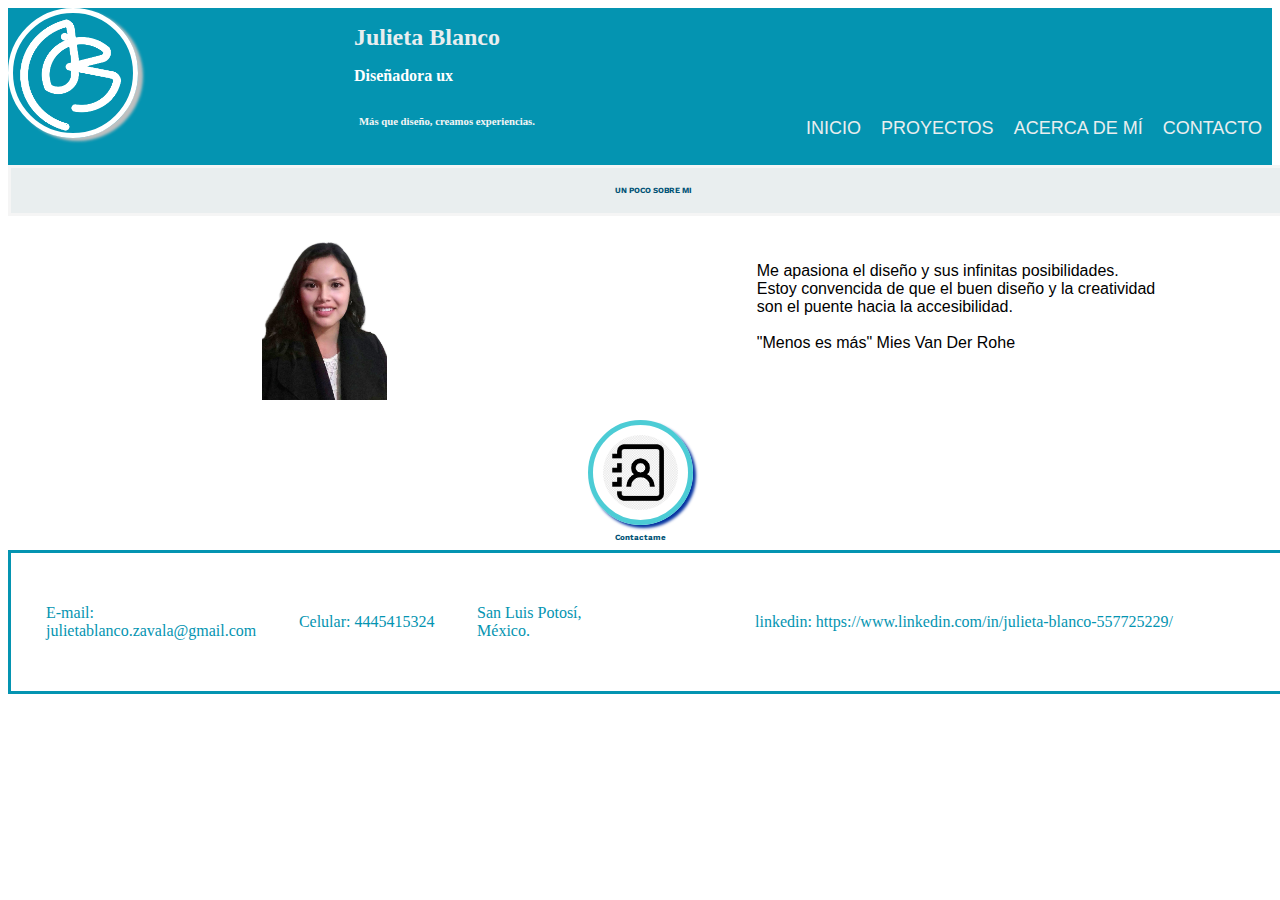
<file: Acerca de mí.html>
<!DOCTYPE html>
<html lang="en">
<head>
    <meta charset="UTF-8">
    <meta name="viewport" content="width=device-width, initial-scale=1.0">
    <link rel="stylesheet" href="style.css">
    <link href="https://cdn.jsdelivr.net/npm/bootstrap@5.1.3/dist/css/bootstrap.min.css" rel="stylesheet" integrity="sha384-1BmE4kWBq78iYhFldvKuhfTAU6auU8tT94WrHftjDbrCEXSU1oBoqyl2QvZ6jIW3" crossorigin="anonymous">
    <title>Acerca de mí</title>
</head>
<body>
    <header>
        <div class="col-l-4">
    <img class="logojb" 
    src="./imagenes/logo_m5-removebg-preview.png" alt="logo">
</div>
<div class="col-l-4">
    <h1>Julieta Blanco</h1>
    <h2>Diseñadora ux</h2>
    <h6>Más que diseño, creamos experiencias.</h6>
</div>
<nav>
    <ul>
        <a href="index5.html"><li>INICIO</li></a>
        <a href="Proyectos.html"><li>PROYECTOS</li></a>
        <a href="Acerca de mí.html"><li>ACERCA DE MÍ</li></a>
        <a href="Contacto.html"><li>CONTACTO</li></a>     
    </ul>
</nav>

</header>

<div class="resumen row">
    <h3>UN POCO SOBRE MI</h3>
</div>

<div class="contenedor-sobremí">
<div class="col-md-6">
    <img class="julieta"
    src="./imagenes/julie b.jpg" alt="">
</div>
<div class="col-md-6">
    <p>
        Me apasiona el diseño y sus infinitas posibilidades. <br>
   
        Estoy convencida de que el buen diseño y la creatividad <br>
        son el puente hacia la accesibilidad. <br> <br>
    
        "Menos es más"
        Mies Van Der Rohe
    </p>
    </div>
</div>

<div class="contenedor-s">
    <img class="iconos"
    src="./imagenes/contacto.png" alt="">
    <h3>Contactame</h3>
    </div>

<footer>
    <div class="contenedor-ipp row" >
    <div class="col-md-3">
    <p class="texto-pp">E-mail: julietablanco.zavala@gmail.com</p> 
</div>



<div class="col-md-3">
    <p class="texto-pp"> Celular: 4445415324</p>
</div>

<div class="col-md-3">
    <p class="texto-pp">San Luis Potosí, México.</p>
</div>
</div>

<div class="col-md-3">
    <p class="texto-pp">linkedin: https://www.linkedin.com/in/julieta-blanco-557725229/</p> 
</div>

</footer>

</body>
</html>
</file>
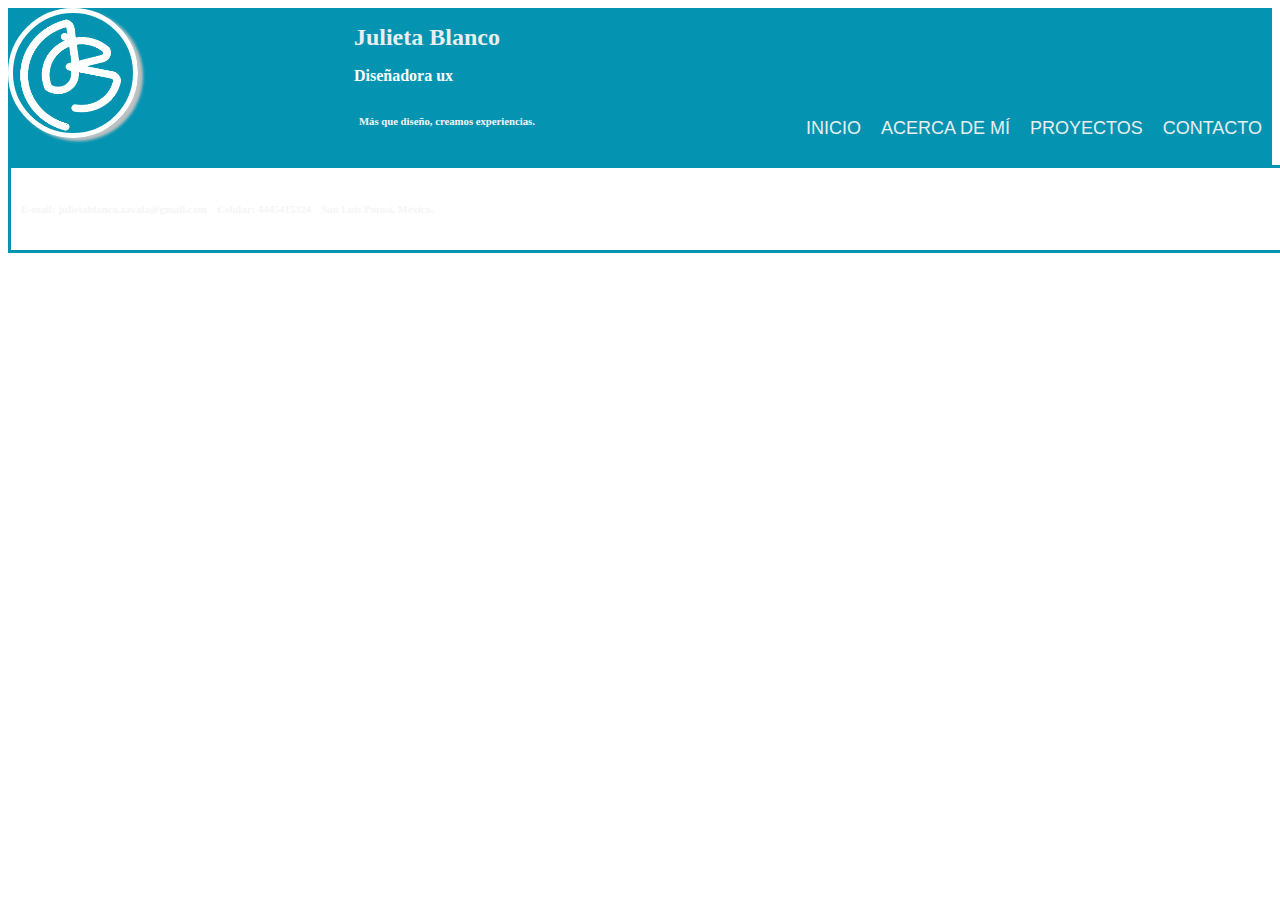
<file: Contacto.html>
<!DOCTYPE html>
<html lang="en">
<head>
    <meta charset="UTF-8">
    <meta name="viewport" content="width=device-width, initial-scale=1.0">
    <link rel="stylesheet" href="style.css">
    <link href="https://cdn.jsdelivr.net/npm/bootstrap@5.1.3/dist/css/bootstrap.min.css" rel="stylesheet" integrity="sha384-1BmE4kWBq78iYhFldvKuhfTAU6auU8tT94WrHftjDbrCEXSU1oBoqyl2QvZ6jIW3" crossorigin="anonymous">
    <title>Contacto</title>
</head>
<body>
    <header>
        <div class="logomio">
    <img class="logojb"
    src="./imagenes/logo_m5-removebg-preview.png" alt="logo">
</div>
<div class="yo">
    <h1>Julieta Blanco</h1>
    <h2>Diseñadora ux</h2>
    <h6>Más que diseño, creamos experiencias.</h6>
</div>
<nav>
    <ul>
        <a href="index5.html"><li>INICIO</li></a>
         <a href="Acerca de mí.html"><li>ACERCA DE MÍ</li></a>
        <a href="Proyectos.html"><li>PROYECTOS</li></a>
        <a href="Contacto.html"><li>CONTACTO</li></a>     
    </ul>
</nav>

</header>

<footer class="contenedor 2">
    <div class=" cajita">
    <h6>E-mail: julietablanco.zavala@gmail.com</h6> 
</div>
<div class=" cajita">
    <h6> Celular: 4445415324</h6>
</div>
<div class=" cajita">
    <h6>San Luis Potosí, México.</h6>
</div>
</footer>
    
</body>
</html>
</file>
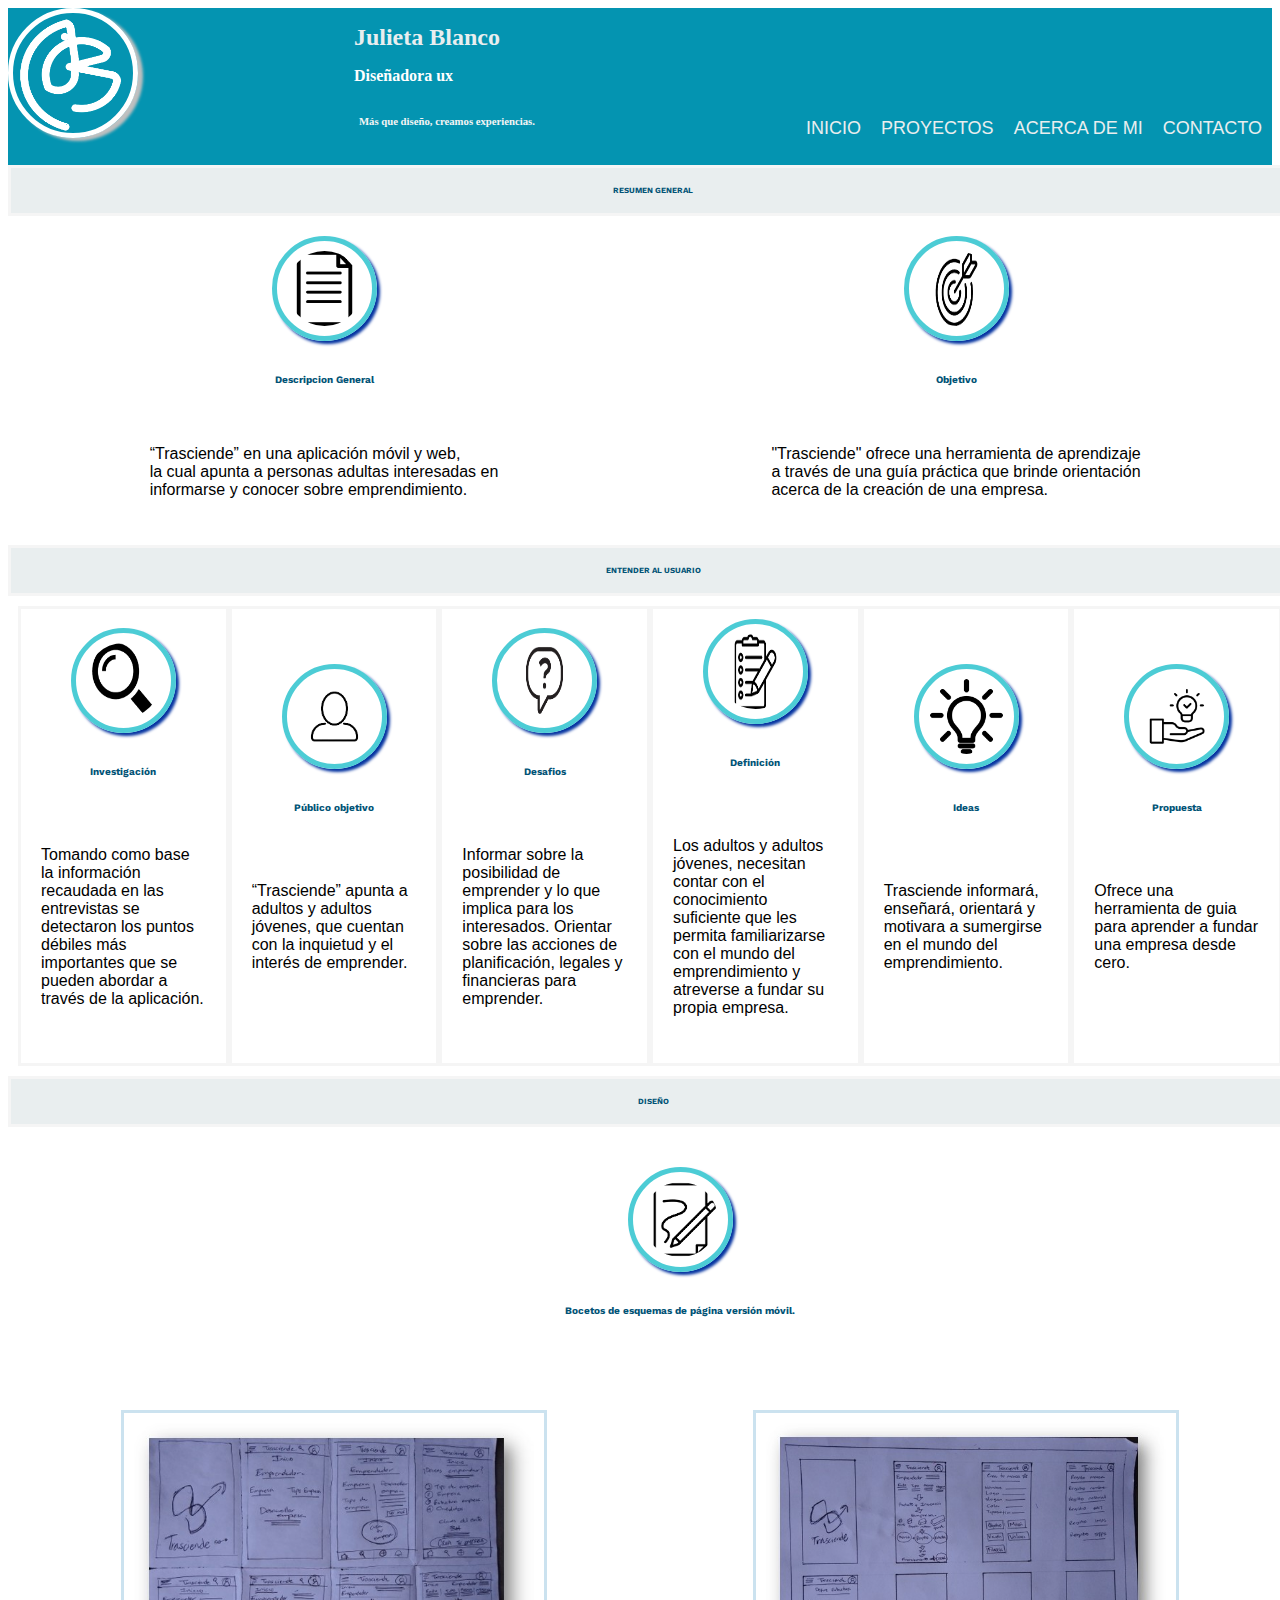
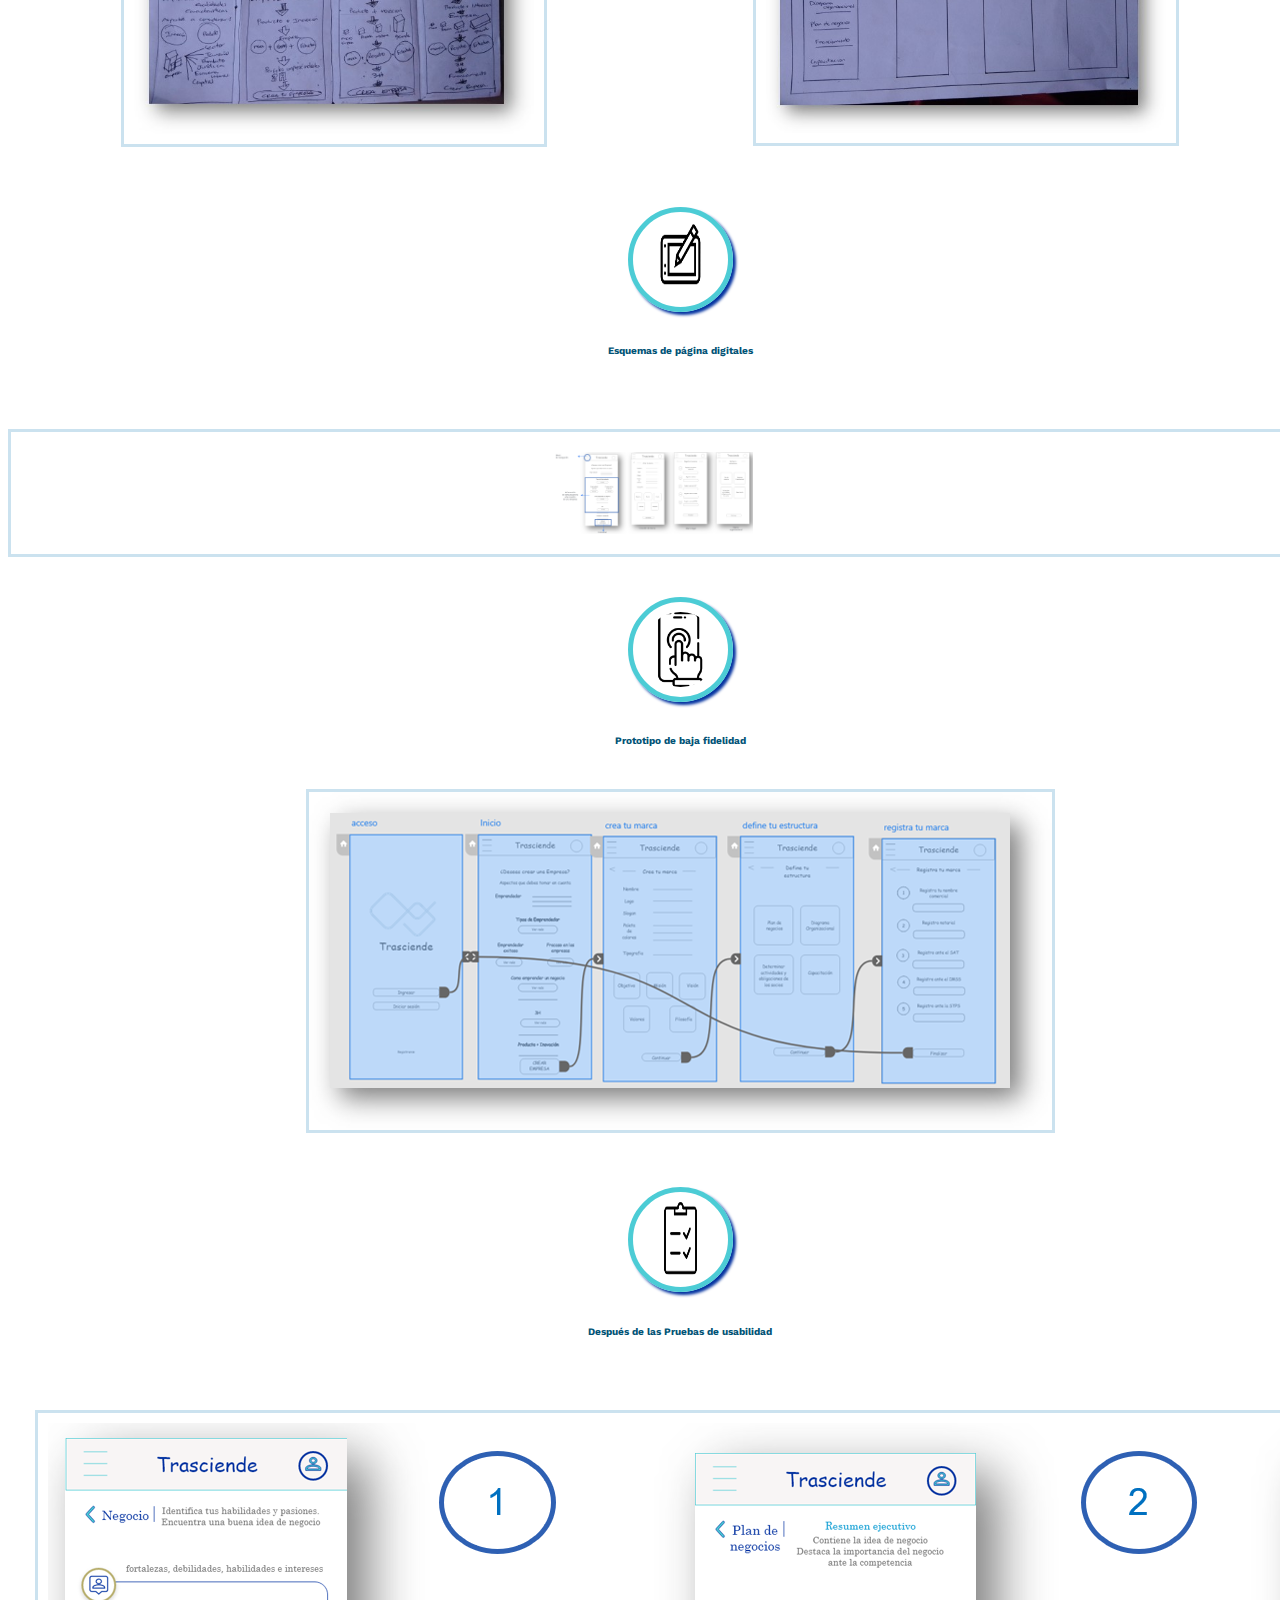
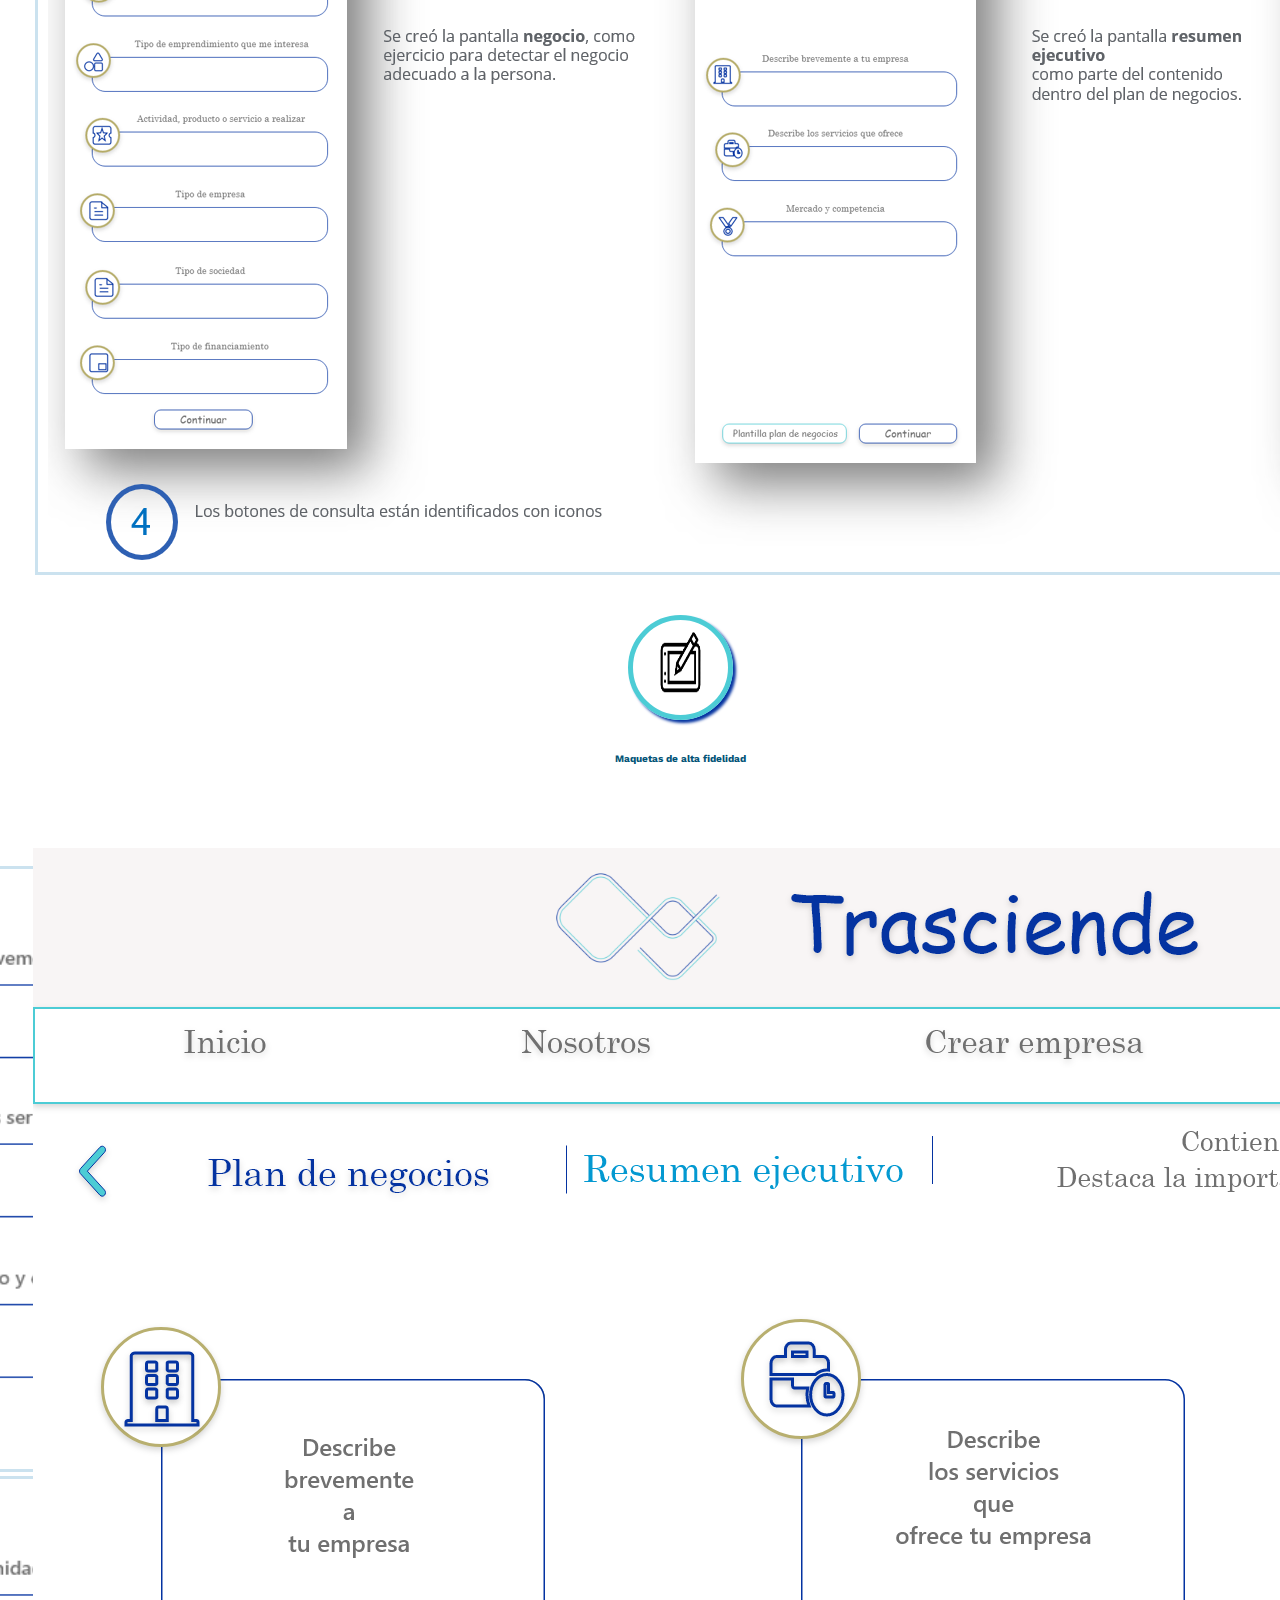
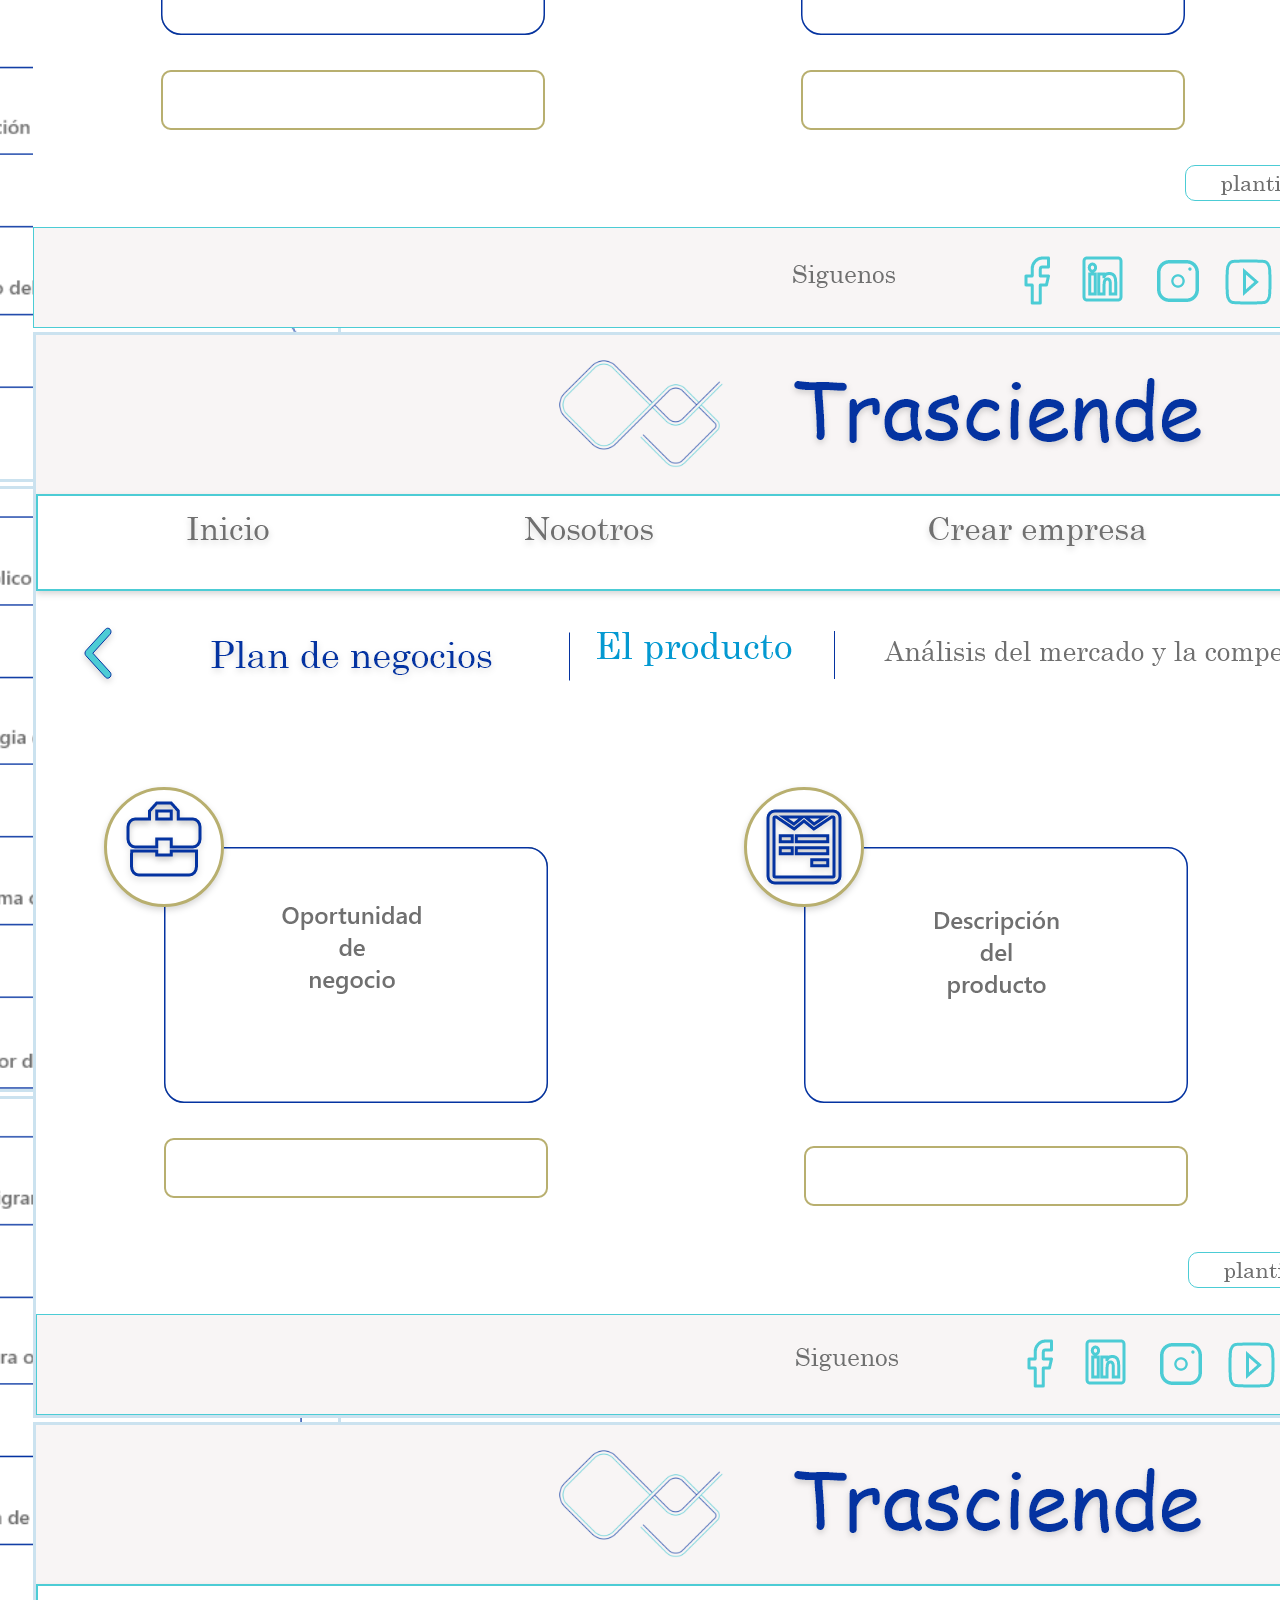
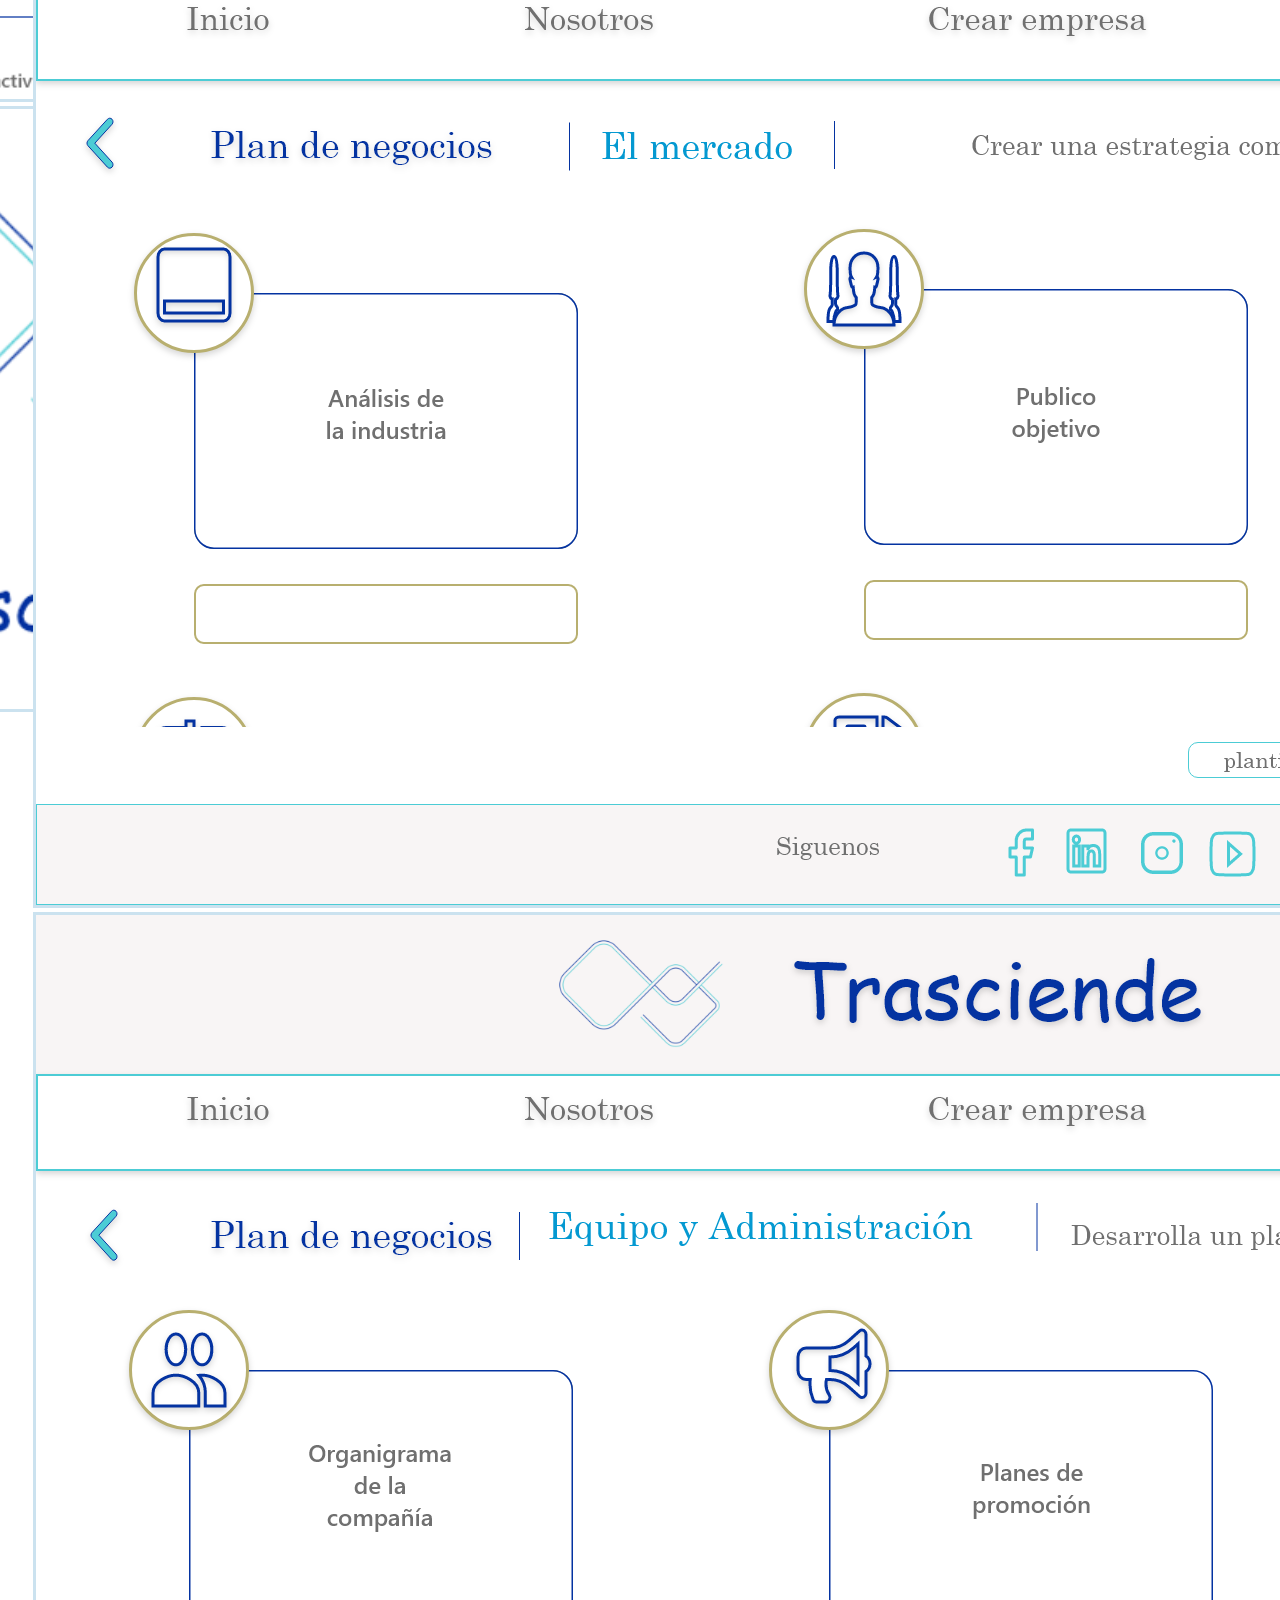
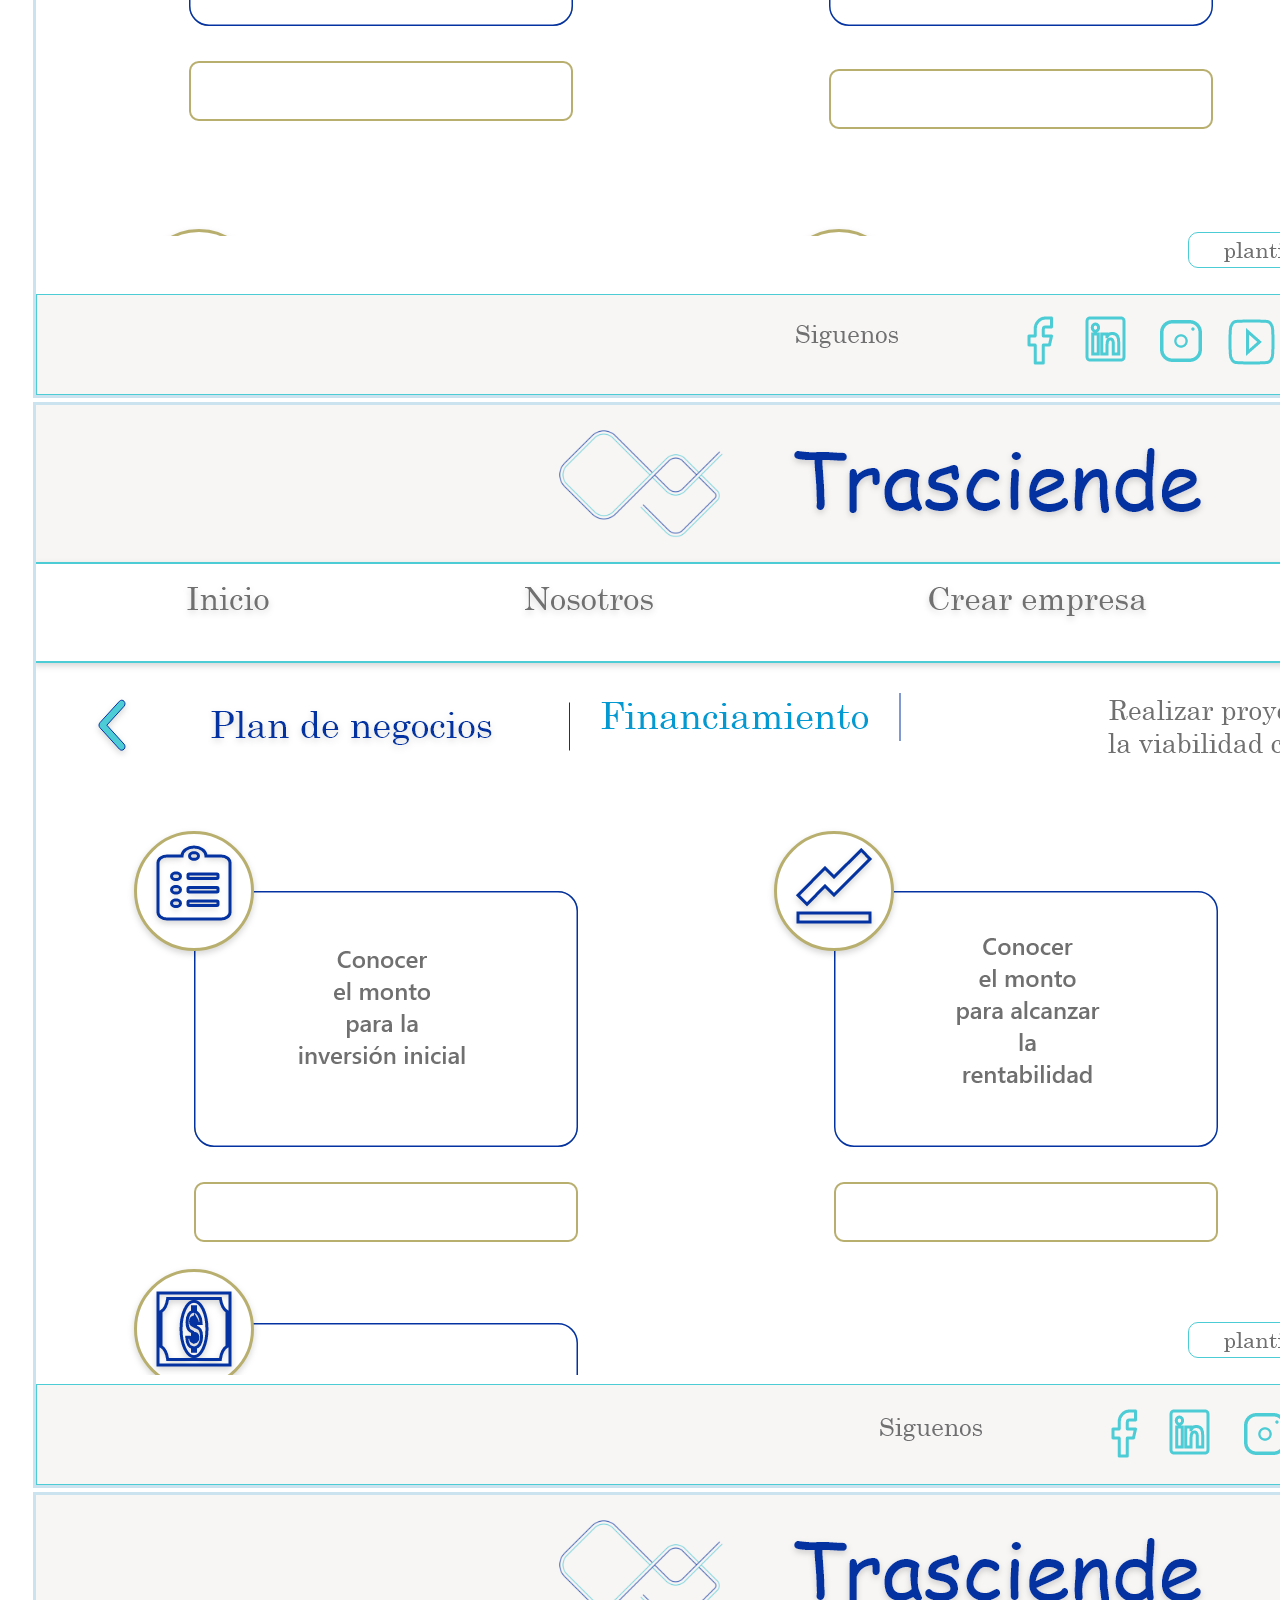
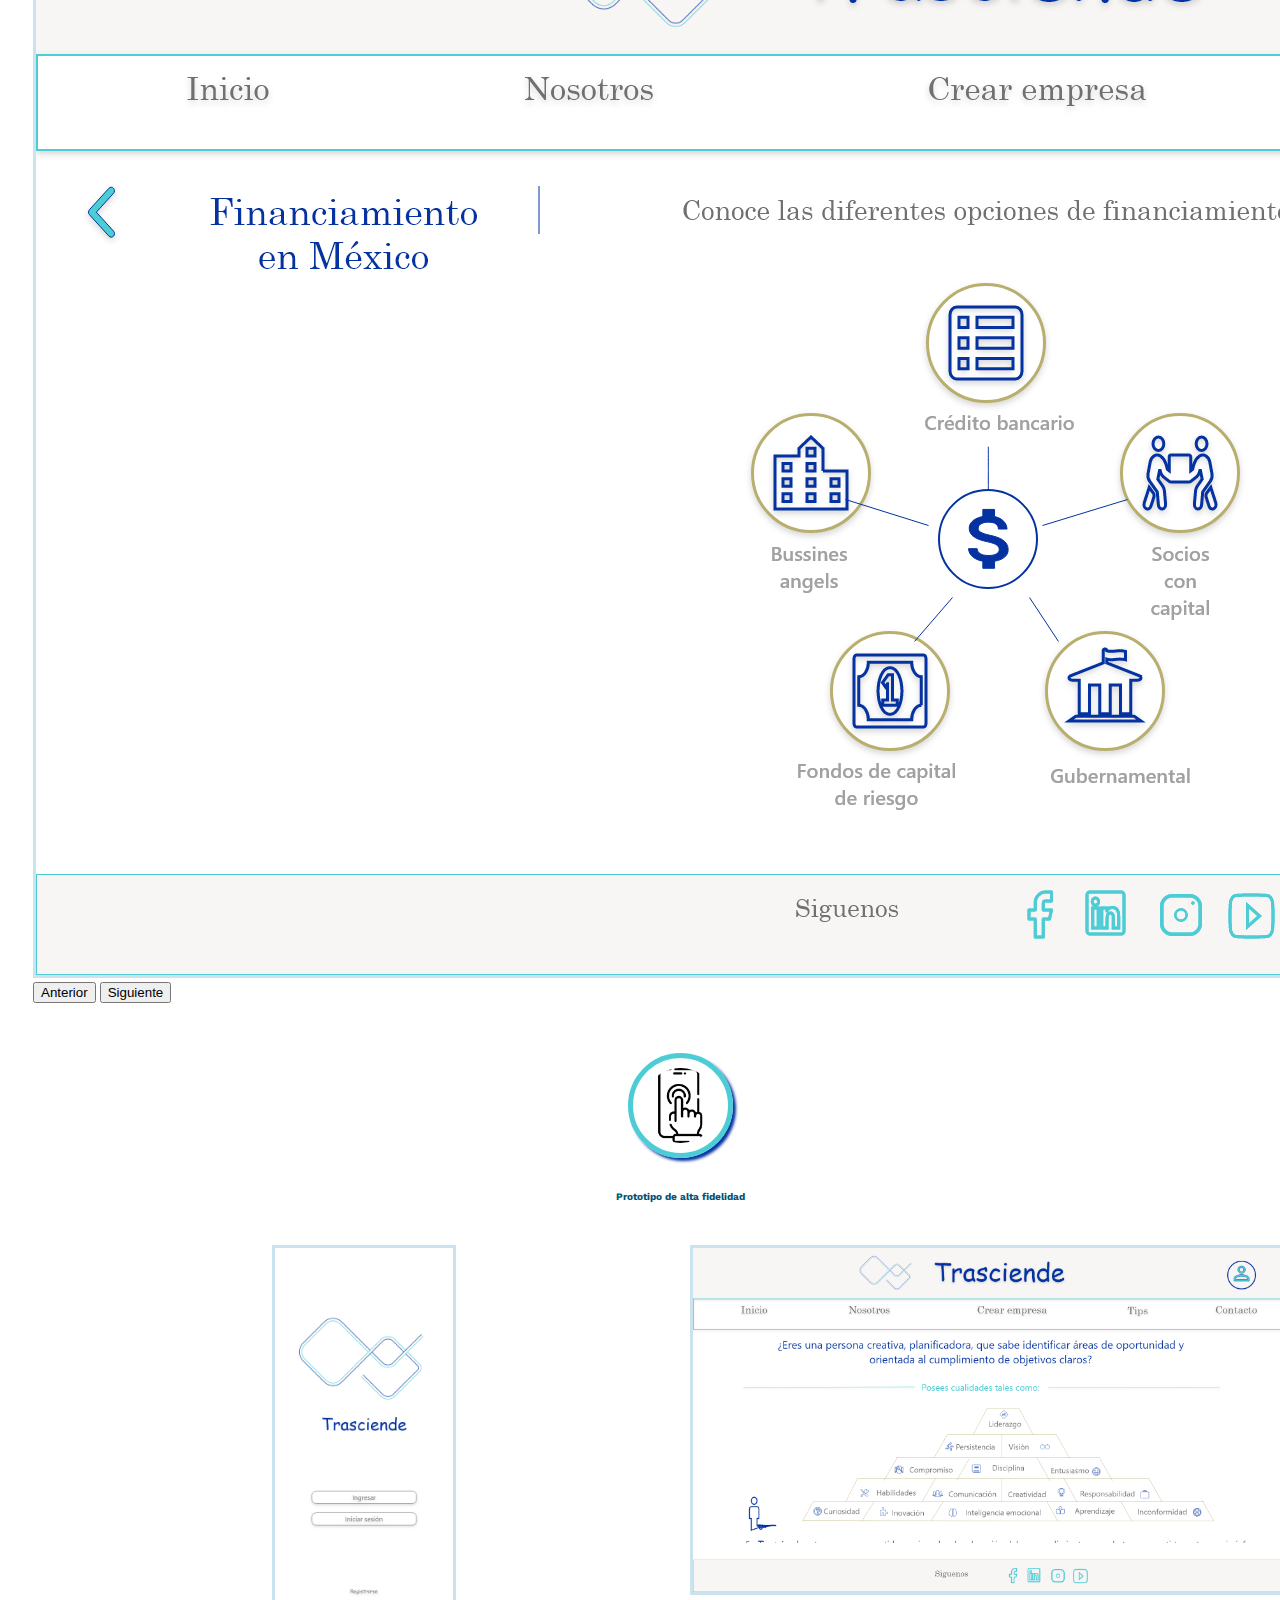
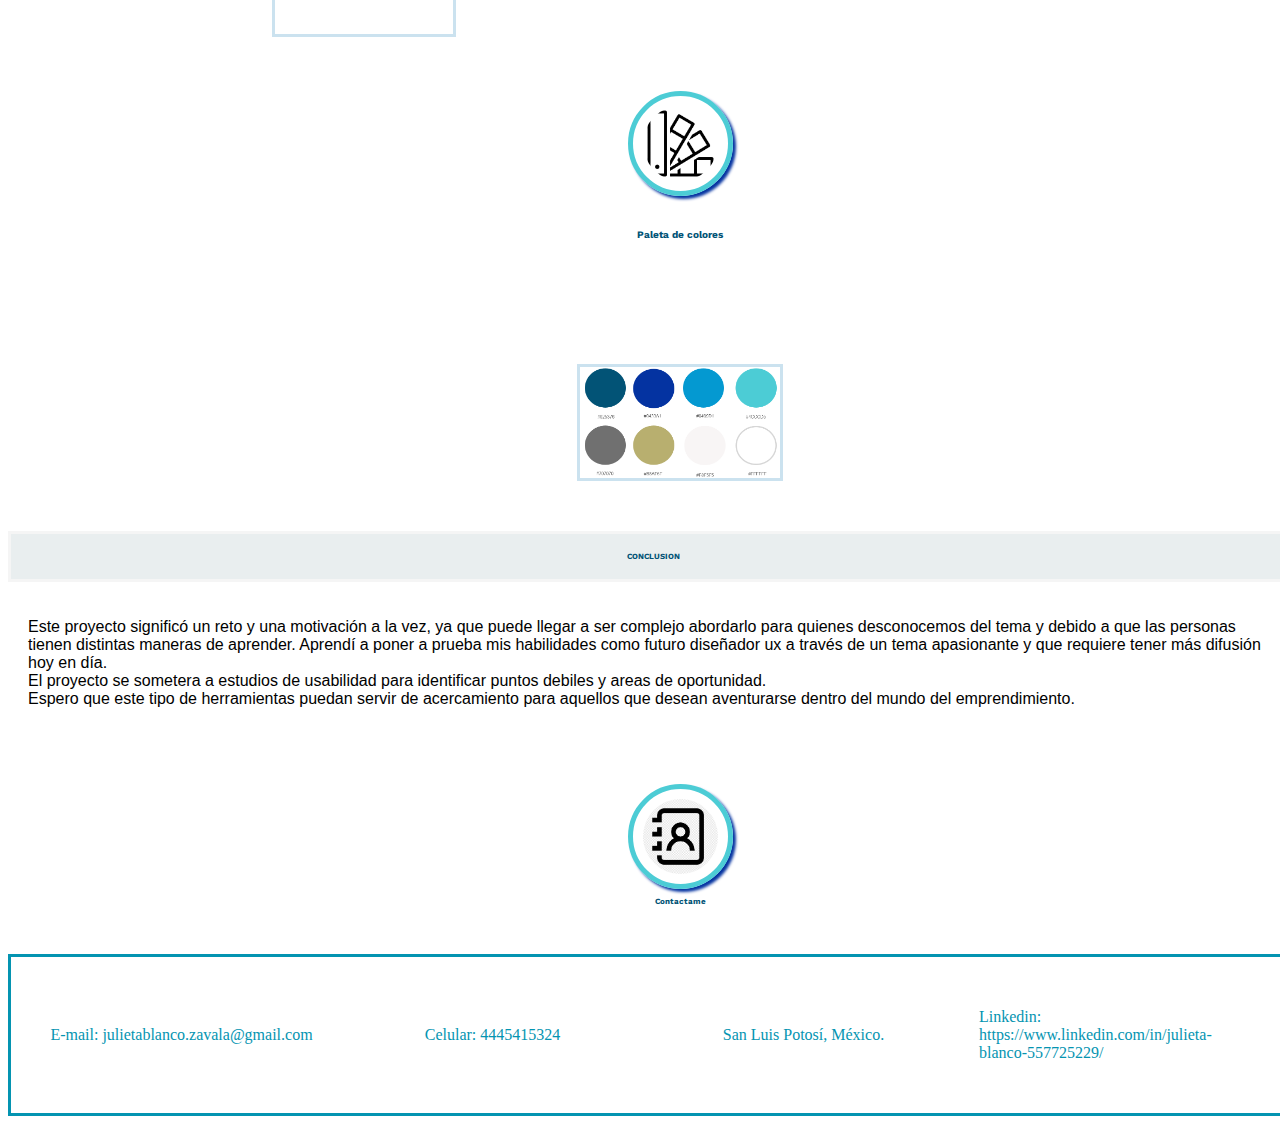
<file: Proyectos.html>
<!DOCTYPE html>
<html lang="en">
<head>
    <meta charset="UTF-8">
    <meta name="viewport" content="width=device-width, initial-scale=1.0">
    <link rel="stylesheet" href="style.css">
    <link href="https://cdn.jsdelivr.net/npm/bootstrap@5.1.3/dist/css/bootstrap.min.css" rel="stylesheet" integrity="sha384-1BmE4kWBq78iYhFldvKuhfTAU6auU8tT94WrHftjDbrCEXSU1oBoqyl2QvZ6jIW3" crossorigin="anonymous">
    <script defer src="./main.js"></script>
    <title>julieta blanco</title>
</head>
<body>
    <header>
        <div class="col-l-4">
    <img class="logojb"
    src="./imagenes/logo_m5-removebg-preview.png" alt="logo">
</div>

<div class="col-l-4">
    <h1>Julieta Blanco</h1>
    <h2>Diseñadora ux</h2>
    <h6>Más que diseño, creamos experiencias.</h6>
</div>

<nav>
    <ul>
        <a href="index5.html"><li>INICIO</li></a>
        <a href="Proyectos.html"><li>PROYECTOS</li></a>
        <a href="Acerca de mí.html"><li>ACERCA DE MI</li></a>
        <a href="Contacto.html"><li>CONTACTO</li></a>     
    </ul>
</nav>

</header>

<div class="resumen row">
    <h3>RESUMEN GENERAL</h3>
</div>

    <div class="descripcion row">

    <div class="col-md-6 contenedor-objetivo">
    <img class="iconos"
    src="./imagenes/descripcion.png" alt="">
<h4>Descripcion General</h4>

<p>“Trasciende” en una aplicación móvil y web,<br> 
    la cual apunta a personas adultas interesadas en <br>
    informarse  y conocer sobre emprendimiento.
</p>
</div>

<div class="col-md-6 contenedor-objetivo">
    <img class="iconos"
    src="./imagenes/objetivo-removebg-preview.png" alt="">
<h4>Objetivo</h4>

<p>"Trasciende" ofrece una herramienta de aprendizaje <br> 
    a través de una guía  práctica que brinde orientación <br> 
    acerca de la creación de una empresa.
</p>
</div>

</div>


<div class="resumen row">
    <h3>ENTENDER AL USUARIO</h3>
</div>


<div class="contenedor-usuario row">

<div class="col-md-2">
    <img class="iconos"
    src="./imagenes/lupa.png" alt="lupa">
    <h4>Investigación</h4>

    <div class="contenido-analisis">
    <p>
        Tomando como base la información recaudada en las
         entrevistas se detectaron los puntos débiles más importantes 
        que se pueden abordar a través de la aplicación.
    </p>
    
</div>
</div>

<div class="col-md-2">
    <img class="iconos"
    src="./imagenes/publico.png" alt="">
    <h4>Público objetivo</h4>
    <div class="contenido-analisis">
    <p>
        “Trasciende”  apunta a adultos y adultos jóvenes, 
        que cuentan con la inquietud y el interés de emprender.

</p>
</div>
</div>

<div class="col-md-2">
    <img class="iconos" 
    src="./imagenes/desafios2.png" alt="">
    <h4>Desafios</h4>
    <div class="contenido-analisis">
    <p>
        Informar sobre la posibilidad de emprender y lo que implica para los interesados.
        Orientar sobre las acciones de planificación, legales y  financieras para emprender.
</p>
</div>
</div>


    <div class="col-md-2">
        <img class="iconos"
        src="./imagenes/definicion.png" alt="">
    <h4>Definición</h4>
    <div class="contenido-analisis">
    <p>
        Los adultos y adultos jóvenes, 
        necesitan contar con el conocimiento suficiente 
        que les permita familiarizarse con el mundo del emprendimiento 
        y atreverse a fundar su propia empresa.
    </p>
</div>
</div>


<div class="col-md-2">
    <img class="iconos"
     src="./imagenes/ideas.png" alt="">
    <h4>Ideas</h4>
    <div class="contenido-analisis">
    <p>Trasciende informará, enseñará, orientará y motivara a sumergirse en el mundo del emprendimiento.
    </p>
   
</div>
</div>

<div class="col-md-2">
    <img class="iconos"
    src="./imagenes/propuesta.png" alt="">
    <h4>Propuesta</h4>
    <div class="contenido-analisis">
    <p>
        Ofrece una herramienta de guia para aprender a fundar una empresa desde cero.
 </p>
</div>
</div>
</div>


<div class="resumen row">
    <h3>DISEÑO</h3>
</div>


<div class="contenedor-subtemas row">
    <div class="contenedor-s">
<img class="iconos"
src="./imagenes/bocetos.png" alt="">
<h4>Bocetos de esquemas de página versión móvil.</h4>
</div>
</div>


<div class="contenedor-esquemas row">
<div class="col-md-6">
    <img class="img-esquema"
    src="./imagenes/esquema.jpg" alt="">
    </div>
    <div class="col-md-6">
    <img class="img-esquema" 
    src="./imagenes/esquema 2.jpg" alt="">
</div>
</div>


<div class="contenedor-subtemas row">
<div class="contenedor-s">
    <img class="iconos"
    src="./imagenes/esquemas de pagina digitales.png" alt="">
<h4>Esquemas de página digitales</h4>
</div>
</div>


<div class="contenedor-wireframes row">
    <img class="img-esq-dig"
    src="./imagenes/esquemas digitales2.png" alt="">
</div>


<div class="contenedor-subtemas row">
    <div class="contenedor-s">
        <img class="iconos"
        src="./imagenes/pbf.png" alt="">
        
 <h4>Prototipo de baja fidelidad</h4>

        
    <div class=" col-md-6 row">
        <a href=
            "https://xd.adobe.com/view/b53949f6-f775-44d3-acdb-db6c4c16313d-e06a/" 
            target="_blank">
        <img class="img-pbf"
        src="./imagenes/baja fidelidad.png" alt=""> 
       </a>
    </div>




    <div class="contenedor-subtemas row">
    <div class="contenedor-s">
        <img class="iconos"
        src="./imagenes/pruebas usabilidad.png" alt="">

        <h4>Después de las Pruebas de usabilidad</h3>
        </div>
    </div>


    <div class="contenedor-usabilidad row">
            <img class="img-usabilidad" 
            src="./imagenes/au.png" alt="">
        </div>
        

    <div class="contenedor-subtemas row">
    <div class="contenedor-s">
        <img class="iconos"
        src="./imagenes/esquemas de pagina digitales.png" alt="">
    </div>
        <h4>Maquetas de alta fidelidad</h4>
      
    
    </div>
    <div class="contenedor-prototipo-f row">
        <div class="col-md-6 container">
        
        
            <div id="carouselExampleDark" class="carousel carousel-dark slide" data-bs-ride="carousel">
                <div class="carousel-indicators">
                  <button type="button" data-bs-target="#carouselExampleDark" data-bs-slide-to="0" class="active" aria-current="true" aria-label="Slide 1"></button>
                  <button type="button" data-bs-target="#carouselExampleDark" data-bs-slide-to="1" aria-label="Slide 2"></button>
                  <button type="button" data-bs-target="#carouselExampleDark" data-bs-slide-to="2" aria-label="Slide 3"></button>
                </div>
                <div class="carousel-inner">
                  <div class="carousel-item active" data-bs-interval="10000">
                    <img src="./imagenes/c-3.png" class="d-block w-100 img-carrusel" alt="...">
                    <div class="carousel-caption d-none d-md-block">
                     
                    </div>
                  </div>

                  <div class="carousel-item" data-bs-interval="2000">
                    <img src="./imagenes/c-4.png" class="d-block w-100 img-carrusel" alt="...">
                    <div class="carousel-caption d-none d-md-block">
                   
                    </div>
                  </div>

                  <div class="carousel-item" data-bs-interval="2000">
                    <img src="./imagenes/c-5.png" class="d-block w-100 img-carrusel" alt="...">
                    <div class="carousel-caption d-none d-md-block">
                   
                    </div>
                  </div>

                  <div class="carousel-item" data-bs-interval="2000">
                    <img src="./imagenes/c-6.png" class="d-block w-100 img-carrusel" alt="...">
                    <div class="carousel-caption d-none d-md-block">
                   
                    </div>
                  </div>


                  <div class="carousel-item">
                    <img src="./imagenes/tra.png" class="d-block w-100 img-carrusel" alt="...">
                    <div class="carousel-caption d-none d-md-block">
                     
                    </div>
                  </div>
                </div>

                <button class="carousel-control-prev" type="button" data-bs-target="#carouselExampleDark" data-bs-slide="prev">
                  <span class="carousel-control-prev-icon" aria-hidden="true"></span>
                  <span class="visually-hidden">Anterior</span>
                </button>
                <button class="carousel-control-next" type="button" data-bs-target="#carouselExampleDark" data-bs-slide="next">
                  <span class="carousel-control-next-icon" aria-hidden="true"></span>
                  <span class="visually-hidden">Siguiente</span>
                </button>
              </div>   
        </div>


    <div class="col-md-6 container">
<div id="carouselExampleControls" class="carousel slide" data-bs-ride="carousel">
    <div class="carousel-inner">
      <div class="carousel-item active">
        <img src="./imagenes/22.png" class="d-block w-100 trasiende-web" alt="...">
      </div>
      <div class="carousel-item">
        <img src="./imagenes/23.png" class="d-block w-100 trasciende-web" alt="...">
      </div>
      <div class="carousel-item">
        <img src="./imagenes/24.png" class="d-block w-100 trasciende-web" alt="...">
      </div>
      <div class="carousel-item">
        <img src="./imagenes/25.png" class="d-block w-100 trasciende-web" alt="...">
      </div>
      <div class="carousel-item">
        <img src="./imagenes/26.png" class="d-block w-100 trasciende-web" alt="...">
      </div>
      <div class="carousel-item">
        <img src="./imagenes/27.png" class="d-block w-100 trasciende-web" alt="...">
      </div>

    </div>
    <button class="carousel-control-prev" type="button" data-bs-target="#carouselExampleControls" data-bs-slide="prev">
      <span class="carousel-control-prev-icon" aria-hidden="true"></span>
      <span class="visually-hidden">Anterior</span>
    </button>
    <button class="carousel-control-next" type="button" data-bs-target="#carouselExampleControls" data-bs-slide="next">
      <span class="carousel-control-next-icon" aria-hidden="true"></span>
      <span class="visually-hidden">Siguiente</span>
    </button>
  </div>
</div>
</div>
</div>
    
        <div class="contenedor-subtemas row">
            <div class="contenedor-s">
                <img class="iconos"
                src="./imagenes/pbf.png" alt="">
            </div>
                <h4>Prototipo de alta fidelidad</h4>
              

    <div class="contenedor-prototipo-f row">
        <div class="col-md-6 ">
            <a href=
            "https://xd.adobe.com/view/ec3abd15-b198-492e-8fc1-341b705ec6cc-b969/" 
            target="_blank">
        
  <img class="trasciende-movil"
    src="./imagenes/0.png" alt="">
</a>
</div>

<div class="col-md-6 container">
<a href="https://xd.adobe.com/view/9e610ca4-79b7-48fd-8104-77dc2f0aba22-cb32/"
target="_blank">
    <img class="trasciende-web"
      src="./imagenes/15.png" alt="">
    </a>

   </div>
</div>


 <div class="contenedor-subtemas row">
    <div class="contenedor-s">
        <img class="iconos"
        src="./imagenes/paleta color.png" alt="">
        <h4>Paleta de colores</h4>
    </div>
</div>
</div>

        <div class="col-md-6 contenedor-paleta row">
        <img class="img-paleta"
        src="./imagenes/paleta de colores.png" alt="">
    </div>
</div>


    <div class="resumen row">
        <h3>CONCLUSION</h3>
    </div>

    <div class="contenedor-conclusion row">
        <p>Este proyecto significó un reto y una motivación a la vez, ya que puede llegar a ser complejo abordarlo 
            para quienes desconocemos del tema y debido 
            a que las personas tienen distintas maneras de aprender.
            Aprendí a poner a prueba mis habilidades como futuro diseñador ux a través de un tema apasionante y que 
            requiere tener más difusión hoy en día. <br>

            El proyecto se sometera a estudios de usabilidad para identificar puntos debiles y areas de oportunidad. <br>
            Espero que este tipo de herramientas puedan servir de acercamiento para aquellos que desean aventurarse dentro 
            del mundo del emprendimiento.</p>
    </div>
    <div class="contenedor-subtemas">
        <img class="iconos"
        src="./imagenes/contacto.png" alt="">
        <h3>Contactame</h3>
        </div>

<footer>
    <div class="contenedor-ipp row" >
    <div class="col-md-3">
    <p class="texto-pp">E-mail: julietablanco.zavala@gmail.com</p> 
</div>


<div class="col-md-3">
    <p class="texto-pp"> Celular: 4445415324</p>
</div>
<div class="col-md-3">
    <p class="texto-pp">San Luis Potosí, México.</p>
</div>

<div class="col-md-3">
    <p class="texto-pp">Linkedin: https://www.linkedin.com/in/julieta-blanco-557725229/</p> 
</div>


</div>
</footer>

<script src="https://cdn.jsdelivr.net/npm/bootstrap@5.1.3/dist/js/bootstrap.bundle.min.js"
integrity="sha384-ka7Sk0Gln4gmtz2MlQnikT1wXgYsOg+OMhuP+IlRH9sENBO0LRn5q+8nbTov4+1p"
crossorigin="anonymous"></script>

</body>
</html>
</file>
<file: style.css>
@import url('https://fonts.googleapis.com/css2?family=Work+Sans:wght@300&display=swap');
header{
    display: flex;
    flex-direction: row;
    justify-content: space-between;
    background-color: #0494B1;
    width: 100%;
    height: 100%;

}

.contenedor-logo{
    margin: 10px;
    display: flex;
    flex-direction: column;
    align-items: center;
}
.logojb{
    width: 120px;
    height: 120px;
    border-radius: 120px;
    border: solid white; 
    border-width: 5px;
    box-shadow: 5px 3px 3px silver;
   
}
.julieta-ux{
    margin: 10px;
    font-size: 18px;
    color: #E9EEEF;
    font-family: Arial, Helvetica, sans-serif;
    display: flex;
    flex-direction: column;
    align-items: center;
}

a{
    text-decoration: none !important;
}

header ul{
    list-style: none;
    display: flex;
    flex-direction: row;
    margin-top: 100px;
   
    
    
}
header ul li{
    margin: 10px;
    font-size: 18px;
    color: #E9EEEF;
    font-family: Arial, Helvetica, sans-serif;
}

h1{
    font-size: 24px;
    color:#E9EEEF;
    font-family: Lora;
}

h2{
    font-size: 16px;
    color: white;
    font-family:comforta;
}

h3{
    font-size: 8px;
    color: #025376;
    font-family:'Work Sans', sans-serif;
    display: flex;
    justify-content: center;
    align-content: center;
}
h4{
    font-size: 10px;
    color: #025376;
    font-family: 'Work Sans', sans-serif;
    display: flex;
    justify-content: center;
    align-content: center;
    padding: 20px;
}

h5{
    font-size: ;
    color: gray;
    font-family: 'Work Sans', sans-serif;
    padding: 5px;
    
}

h6{
    font-size: ;
    color:whitesmoke;
    font-family: comic sans ms;
    padding: 5px;
}

.resumen{
    width: 100%;
    height: 100%;
    padding: 10px;
    display: flex;
    flex-direction: row;
    justify-content: center;
    align-items: center;
    background-color: #E9EEEF;
    border: solid whitesmoke;
}

.portada-ux{
    width: 100%;
    height: auto;
    padding: 10px;
    display: flex;
    flex-direction: column;
    justify-content: center;
    align-content: center; 
    object-fit: cover;
    background-color: red;
}

.img-ux{
    width: 60%;
    display: flex;
    flex-direction: column;
    justify-content: center;
    object-fit: cover;
    
}

.nosotros{
    width: 100%;
    padding: 10px;
    display: flex;
    flex-direction: row;
    justify-content: center;
    align-content: center; 
}

.nosotros h2{
    width: 100%;
    padding: 10px;
    display: flex;
    flex-direction: row;
    justify-content: center;
    align-content: center;
    color: #025376;
   
}
.nosotros p{
    width: 100%;
    font-size: 18px;
    font-family: Arial, Helvetica, sans-serif;
    display: flex;
    flex-direction: row;
    justify-content:justify;
    align-content: justify;
    color: gray;
}


.contenedor-subtemas{
    width: 100%;
    display: flex;
    flex-direction: column;
    justify-content: center;
    align-items: center;
    padding: 40px;
    object-fit: cover;
}

.contenedor-s{
    width: 100%;
    display: flex;
    flex-direction: column;
    justify-content: center;
align-items: center;

}



.col-md-2{
    width: 100%;
    display: flex;
    flex-direction: column;
    justify-content: center;
    align-items: center;
    border: solid whitesmoke;
    padding: 10px;
    
}

.col-md-3{
    width: 100%;
    display: flex;
    flex-direction: column;
    justify-content: center;
    align-items: center;
   
    padding: 10px;
}

.col-md-4{
    width: 100%;
    height: 100%;
    padding: 10px;
    display: flex;
    flex-direction: column;
    justify-content: center;
    align-items: center;
    border: solid whitesmoke;
 
}

.col-md-6{
    width: 100%;
    height: 100%;
    padding: 10px;
    display: flex;
    flex-direction: column;
    justify-content: center;
    align-items: center;
}

.col-md-8{
    width: 100%;
    padding: 10px;
    display: flex;
    flex-direction: column;
    justify-content: center;
    align-items: center;
   
    
}

.col-md-12{
    display: flex;
    flex-direction: column;
    justify-content: center;
    align-items: center;
    padding: 10px;

}

.encabezado{
    width: 100%;
    height: 100%;
    padding: 10px;
    display: flex;
    flex-direction: column;
    justify-content: center;
    align-items: center;
    
}

.menú{
    width: 100%;
    height: 100%;
    padding: 10px;
    display: flex;
    flex-direction: column;
    justify-content: center;
    align-items: center;
    border: solid red;
 
}

.contenedor-objetivo{
    width: 100%;
    padding: 10px;
    display: flex;
    flex-direction: column;
    justify-content: center;
    align-content: center;
}




.imagenes-redondas{

    width: 150px;
    height: 150px;
    padding: 10px;
    border-radius: 200px;
    border: solid #0433A1; 
    border-width: 5px;
    box-shadow: 5px 5px 5px #0433A1;
}

.img-pbf{
    border: solid #cbe2ef;
}
.contenedor-especialidades{
    width: 100%;
    display: flex;
    flex-direction:  row;
    margin: 10px 0px 10px 0px;
  
}

.contenedor-proyectos{
    width: 100%;
    display: flex;
    flex-direction:  row;
    margin: 10px 0px 10px 0px;

  
}

.resumen-proyecto{
    width: 100%;
    margin: 15px 0;
    padding: 15px;
    display: flex;
    flex-direction: column;
    align-content: center;
    
}


.resumen-proyecto h5{
    text-align: center;
}

.resumen-proyecto p{
    font-size: 16px;
    text-align: center;
    color: gray;
    display: flex;
    flex-direction: column;

}


.contenedor-sobremí{
    width: 100%;
    display: flex;
    flex-direction:row;
    margin: 10px 0px 10px 0px;
    align-content: center;
}

.descripcion{
    width: 100%;
    display: flex;
    flex-direction:  row;
    justify-content: center;
    align-content: center;
    margin: 10px 0px 10px 0px;
  
}

.contenedor-usuario{
    width: 100%;
    display: flex;
    flex-direction: row;
    padding: 10px;

}

.contenedor-esquemas{
    width: 100%;
    padding: 10px;
    display: flex;
    flex-direction: row;
  
  
}

.contenedor-ipp{
    width: 100%;
    padding: 10px;
    display: flex;
    flex-direction: row;
}

.contenedor-wireframes{
    width: 100%;
    padding: 10px;
    display: flex;
    flex-direction: row;
    justify-content: center;
    border: solid #cbe2ef;
}

.contenedor-prototipo-f{
    width: 100%;
    display: flex;
    flex-direction: row;
    justify-content: center;
}

.contenedor-portada-f{
    width: 100%;
    display: flex;
    flex-direction: row;
   
    justify-content: center;
}

.contenedor-portada h6{
    width: 100%;
    display: flex;
    flex-direction: row;
   color: gray;
    justify-content: center;
}
.container-celeste{
    width: 100%;
    display: flex;
    flex-direction: column;
    padding: 10px;
   border: solid #cbe2ef;
}

.container-celeste h3{
    color: #025376;
    align-content: center;
}

.container-celeste p{
    color: gray;
}

.img-paleta{
    width: 200px;
    display: flex;
    flex-direction: column;
    justify-content: center;

    border: solid #cbe2ef;
}

.contenedor-bajaf{
    width: 100%;
    display: flex;
    flex-direction: row;
    align-content: center;
    justify-content: center;

    
    
}



.container-blue{
    width: 100%;
    display: flex;
    flex-direction: row;
    padding: 10px;
   background-color: #0433A1;
}

.container-orange{
    width: 100%;
    display: flex;
    flex-direction: row;
    padding: 10px;
   background-color: orange;
}

.contenedor-usabilidad{
    width: 100%;
    display: flex;
    flex-direction: row;
    padding: 10px;
    border: solid #cbe2ef;
}


.contenido-analisis{
    width: 100%;
    display: flex;
    flex-direction: column;
    justify-content: center;
    padding: 10px;

}

.contenedor-paleta{
    width: 100%;
    display: flex;
    flex-direction:row;
    justify-content: center;
    align-items: center;
    padding: 10px;
    
}

.contenedor-conclusion{
    width: 100%;
    display: flex;
    flex-direction:row;
    justify-content: center;
    align-items: center;
    padding: 10px;
 

}

.img-esquema{
    width: 400px;
    display: flex;
    flex-direction: row;
    justify-content: right;
    
    padding: 10px;
    border: solid #cbe2ef;
}  

.img-esq-dig{
    width: 200px;
    display: flex;
    flex-direction: column ;
    justify-content: center;
    align-content: center;
    padding: 10px;
}


.img-app{
    width: 100px;
    height: 100px;
    }



footer{
    width: 100%;
    padding: 5px;
    border:solid #0494B1;
    display: flex;
    flex-direction: row;

}
.texto-pp{
    font-size: 16px;
    color:#0494B1;
    font-family: comic sans ms; 
}



.iconos{
    width: 75px;
    height: 75px;
    padding: 10px;
    border-radius: 75px;
    border: solid #4cccd5; 
    border-width: 5px;
    box-shadow: 3px 3px 3px #0433A1;
}

p{
    font-size: 16px;
    color: black;
    font-family: Arial, "Helvetica Neue", Helvetica, sans-serif;
    display: flex;
    flex-direction: column;
    justify-content: center;
    align-items: center;
    padding: 10px;
    

    
}


.slogan{
    width: 100%;
    height: 100%;
    padding: 10px;
    display: flex;
    flex-direction: column;
    justify-content: column;
    align-items: center;
}


.trasciende-movil{
    width: 178px;
    height: auto;
    border: solid #cbe2ef;
}

.trasciende-web{
    width: 100%;
    border: solid #cbe2ef;
}




.img-app{
width: 200px;
height: 200px;
object-fit: cover;
border-radius: 50%;
border: solid whitesmoke;
}


.julieta{
width: 125px;
}
          
.contenedor-carrusel{
    background-color: #0494B1;

}

.img-carrusel{
    width: 600px;
    height: 600px;
    border: solid #cbe2ef;
    object-fit: cover;
    }

.carrusel{
width: 100%;
display: flex;
flex-direction: row;
justify-content: center;
align-items: center;
background-color: #0433A1;
}





.presentacion{
    width: 100%;
    height: 100%;
    padding: 10px;
    display: flex;
    flex-direction: row;
    justify-content: center;
    align-items: center;
}
</file>
